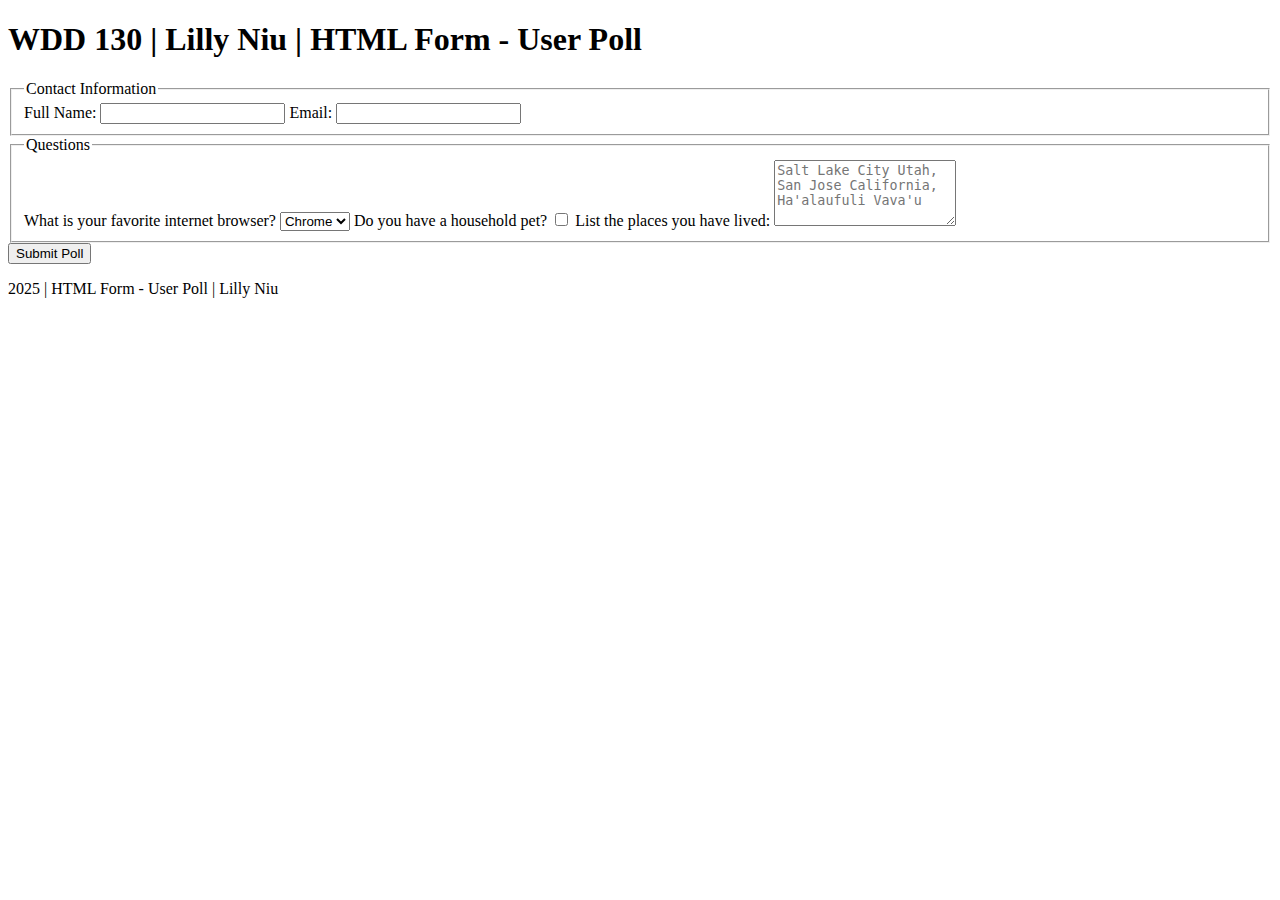
<file: week05/poll-form.html>
<!DOCTYPE html>
<html lang="en">
<head>
    <meta charset="UTF-8">
    <meta name="viewport" content="width=device-width, initial-scale=1.0">
    <title>WDD 130 | HTML Form - User Poll</title>
</head>
<body>
    <header>
        <h1>WDD 130 | Lilly Niu | HTML Form - User Poll</h1>
    </header>
    <main>
        <form>
            <fieldset>
                <legend>Contact Information</legend>
                <label for="fullname">Full Name:</label>
                <input type="text" id="fullname" name="fullname">
                <label for="useremail">Email:</label>
                <input type="email" id="useremail" name="useremail">
            </fieldset>
            <fieldset>
                <legend>Questions</legend>
                <label for="browser">What is your favorite internet browser?</label>
                <select id="browser" name="browser">
                    <option value="chrome">Chrome</option>
                    <option value="firefox">Firefox</option>
                    <option value="safari">Safari</option>
                    <option value="edge">Edge</option>
                    <option value="brave">Brave</option>
                    <option value="other">Other</option>
                </select>
                <label for="pet">Do you have a household pet?</label>
                <input type="checkbox" id="pet" name="pet">
                <label for="feedback">List the places you have lived: </label>
                <textarea id="feedback" name="feedback" rows="4" placeholder="Salt Lake City Utah, San Jose California, Ha'alaufuli Vava'u"></textarea>
            </fieldset>
            <button type="submit">Submit Poll</button>
        </form>
    </main>
    <footer>
        <p>2025 | HTML Form - User Poll | Lilly Niu </p>
    </footer>
</body>
</html>
</file>
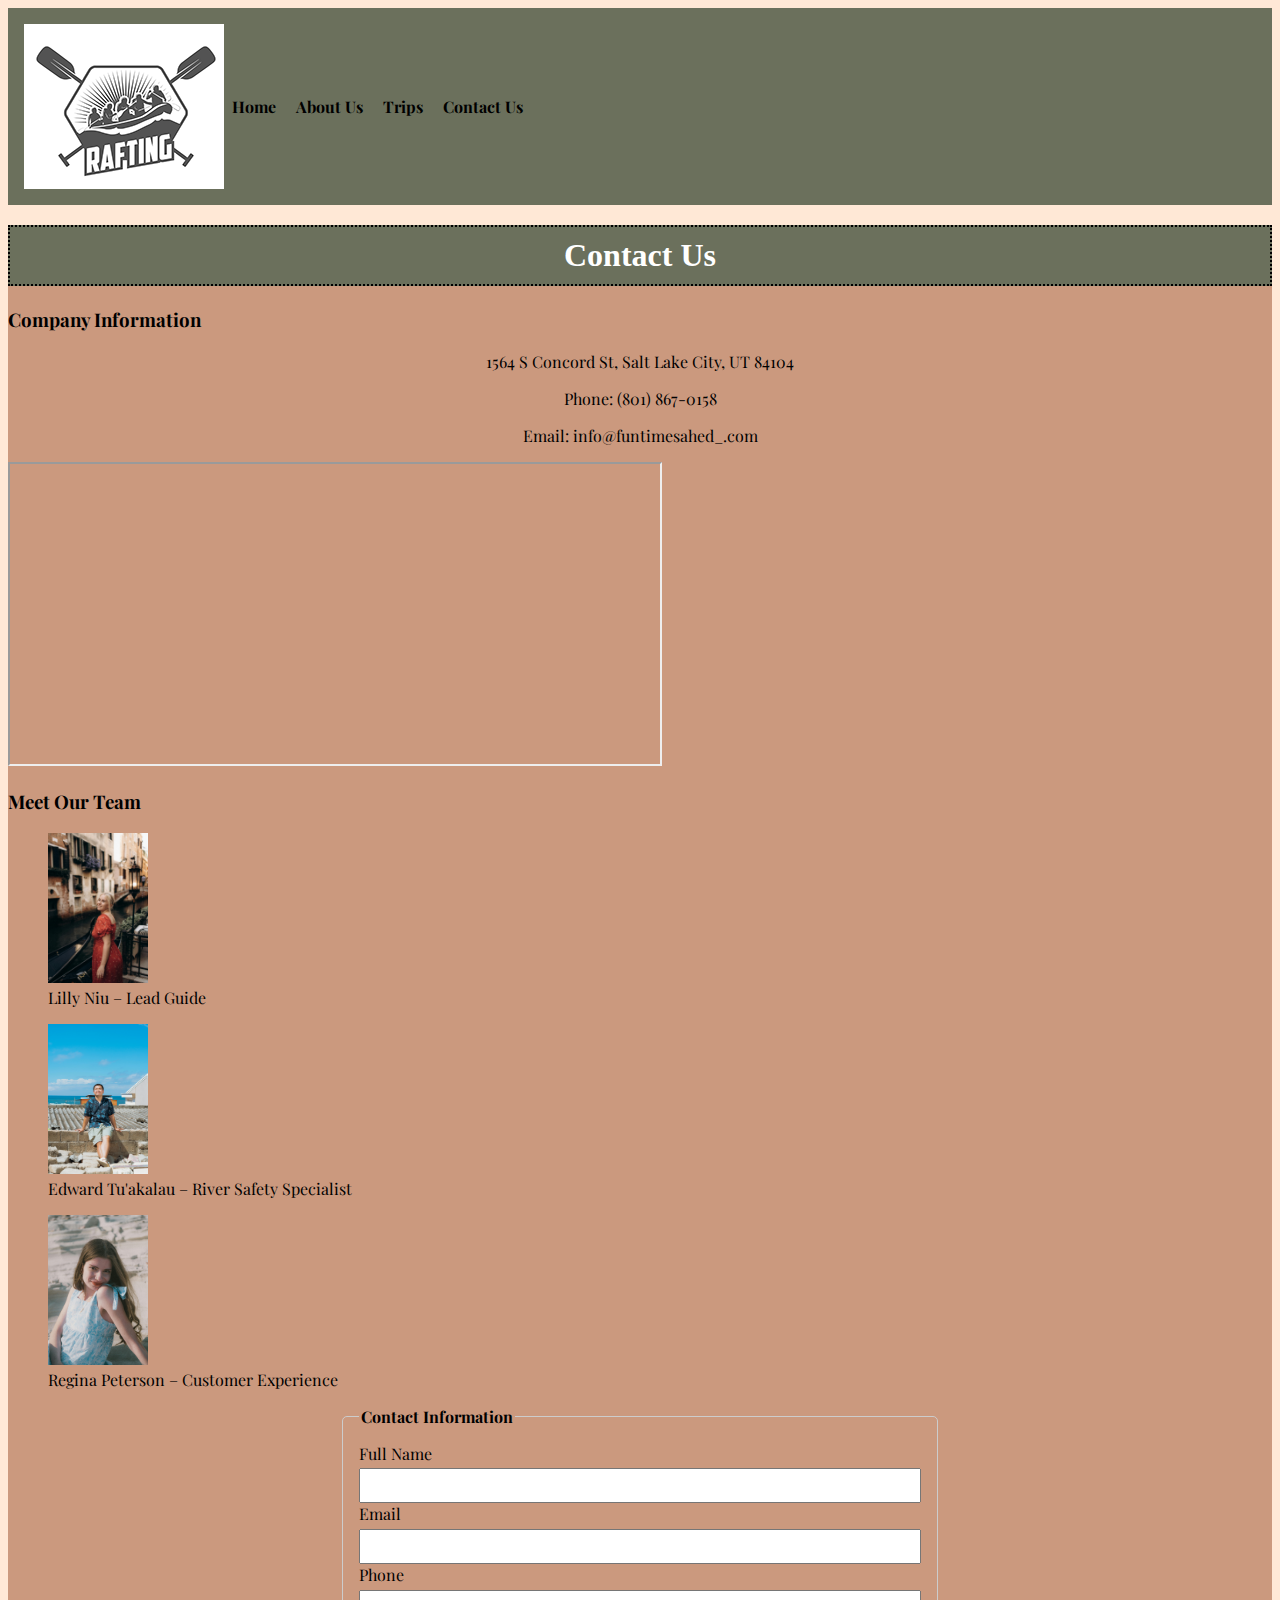
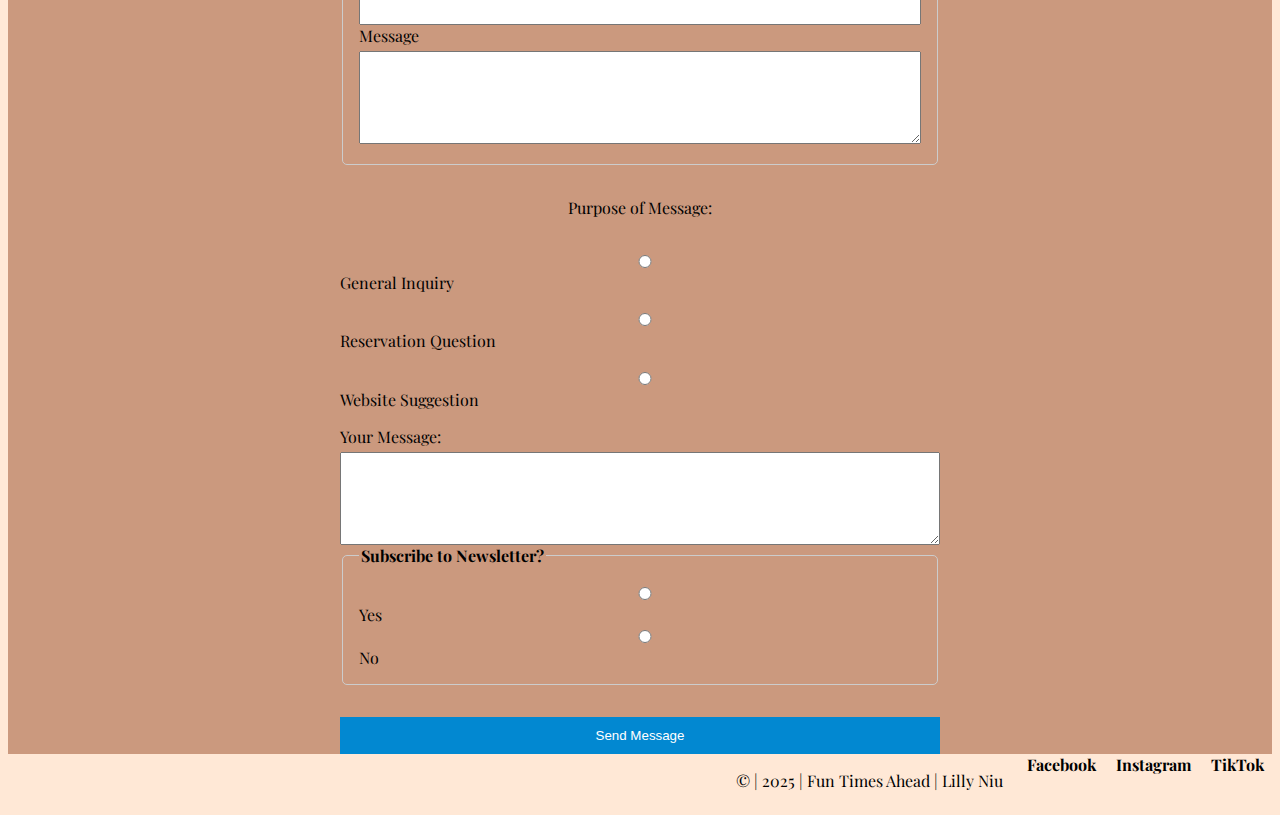
<file: wwr/contact.html>
<!DOCTYPE html>
<html lang="en">
<head>
    <meta charset="UTF-8">
    <meta name="viewport" content="width=device-width, initial-scale=1.0">
    <title>Contact Page</title>
    <link rel="stylesheet" href="styles/rafting.css">
    <meta name="description" content="Rafting website contact page with information on whether you want to subscribe to the newsletter, get more information, be contacted, or get in touch with any of the specicialist.">
    <meta name="author" content="Lilly Niu">
    <link rel="preconnect" href="https://fonts.googleapis.com">
    <link rel="preconnect" href="https://fonts.gstatic.com" crossorigin>
    <link href="https://fonts.googleapis.com/css2?family=Playfair+Display:ital,wght@0,400..900;1,400..900&display=swap" rel="stylesheet">   
</head>
<body>
    <header>
        <img src="images/rafting_logo.jpeg" alt="logo">
        <nav>
            <a href="index.html">Home</a>
            <a href="about.html">About Us</a>
            <a href="trips.html">Trips</a>
            <a href="contact.html">Contact Us</a>
        </nav>
    </header>
    <main>
        <h1>Contact Us</h1>
        <section>
            <h3>Company Information</h3>
            <p>1564 S Concord St, Salt Lake City, UT 84104</p>
            <p>Phone: (801) 867-0158</p>
            <p>Email: info@funtimesahed_.com</p>
      
            <iframe 
            src="https://www.google.com/maps/embed?pb=!1m18!1m12!1m3!1d3028.5760362355117!2d-111.94339838459383!3d40.73499997932853!2m3!1f0!2f0!3f0!3m2!1i1024!2i768!4f13.1!3m3!1m2!1s0x8752f4646d221fdb%3A0x9f5c2d00716a4690!2s1564%20S%20Concord%20St%2C%20Salt%20Lake%20City%2C%20UT%2084104!5e0!3m2!1sen!2sus!4v1713116974700!5m2!1sen!2sus" 
            width="650"
            height="300" 
            allowfullscreen="" 
            loading="lazy">
          </iframe>
          
          </section>
      
          <section>
            <h3>Meet Our Team</h3>
            <div class="team">
              <figure>
                <img src="images/lillyp.jpg" alt="lilly">
                <figcaption>Lilly Niu – Lead Guide</figcaption>
              </figure>
              <figure>
                <img src="images/edward.jpg" alt="edward">
                <figcaption>Edward Tu'akalau – River Safety Specialist</figcaption>
              </figure>
              <figure>
                <img src="images/regina.jpg" alt="regina">
                <figcaption>Regina Peterson – Customer Experience</figcaption>
              </figure>
            </div>
          </section>
        <form action="thanks.html" method="get">
          <fieldset>
            <legend>Contact Information</legend>
      
            <label for="fullname">Full Name</label>
            <input type="text" id="fullname" name="fullname" required>
      
            <label for="email">Email</label>
            <input type="email" id="email" name="email" required>
      
            <label for="phone">Phone</label>
            <input type="tel" id="phone" name="phone">
      
            <label for="message">Message</label>
            <textarea id="message" name="message" rows="5"></textarea>
          </fieldset>
          <p>Purpose of Message:</p>
          <label><input type="radio" name="purpose" value="general" required> General Inquiry</label>
          <label><input type="radio" name="purpose" value="reservation"> Reservation Question</label>
          <label><input type="radio" name="purpose" value="website"> Website Suggestion</label>
  
          <label for="message1">Your Message:</label>
          <textarea id="message1" name="message" rows="5" required></textarea>
      
          <fieldset>
            <legend>Subscribe to Newsletter?</legend>
            <label><input type="radio" name="subscribe" value="yes"> Yes</label>
            <label><input type="radio" name="subscribe" value="no"> No</label>
          </fieldset>
      
          <button type="submit">Send Message</button>
        </form>
    </main>
    <footer>
        <p>© | 2025 | Fun Times Ahead | Lilly Niu</p>
        <nav class="sociallinks">
            <a href="facebook.com">Facebook</a>
            <a href="Instagram.com">Instagram</a>
            <a href="tiktok.com">TikTok</a>
        </nav>
    </footer>
</body>
</html>
</file>
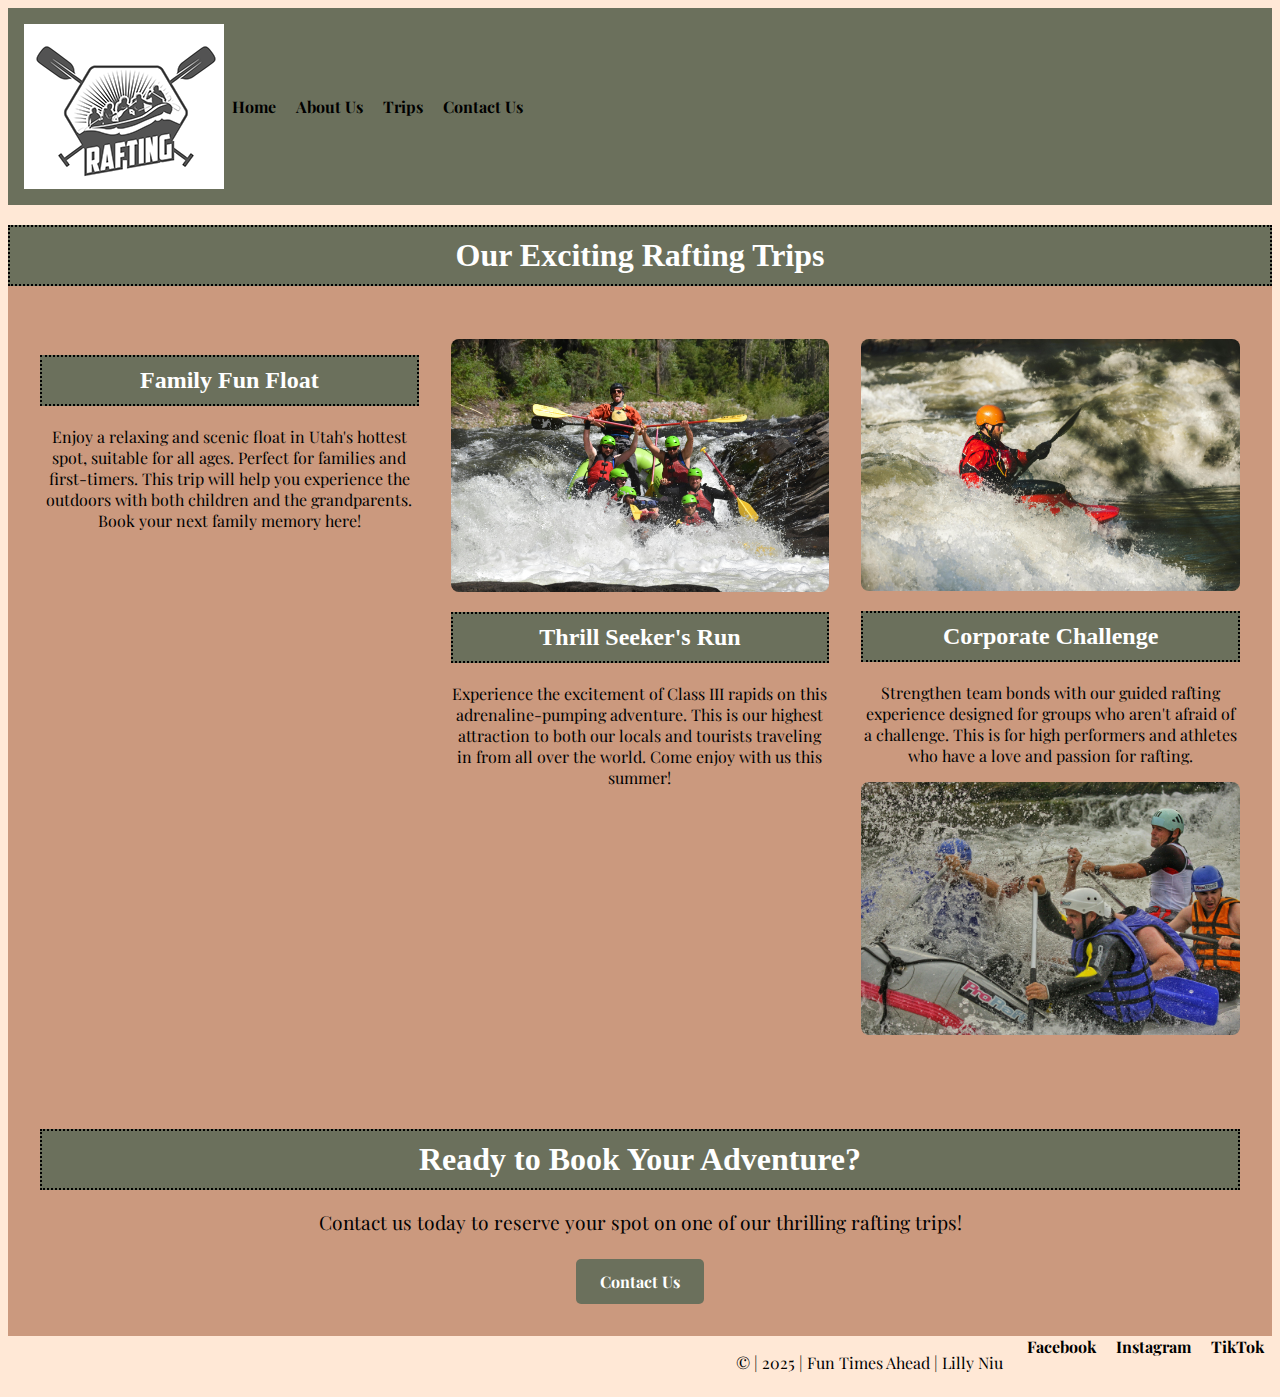
<file: wwr/trips.html>
<!DOCTYPE html>
<html lang="en">
<head>
  <meta charset="UTF-8">
  <meta name="viewport" content="width=device-width, initial-scale=1.0">
  <title>Trips Page</title>
  <link rel="stylesheet" href="styles/rafting.css">
  <meta name="description" content="Rafting website trips page that goes into detail about the different trip options in the white water river. There's different options based on your level of experience with water rafting.">
  <meta name="author" content="Lilly Niu">
  <link rel="preconnect" href="https://fonts.googleapis.com">
  <link rel="preconnect" href="https://fonts.gstatic.com" crossorigin>
  <link href="https://fonts.googleapis.com/css2?family=Playfair+Display:ital,wght@0,400..900;1,400..900&display=swap" rel="stylesheet">  
</head>
<body>
    <header>
      <img src="images/rafting_logo.jpeg" alt="logo">
      <nav>
          <a href="index.html">Home</a>
          <a href="about.html">About Us</a>
          <a href="trips.html">Trips</a>
          <a href="contact.html">Contact Us</a>
      </nav>
    </header>
    <main>
        <h1>Our Exciting Rafting Trips</h1>
        <section class="trips">
          <!-- Trip 1 -->
          <div class="trip">
            <h2>Family Fun Float</h2>
            <p>Enjoy a relaxing and scenic float in Utah's hottest spot, suitable for all ages. Perfect for families and first-timers. This trip will help you experience the outdoors with both children and the grandparents. Book your next family memory here!</p>
          </div>
          <!-- Trip 2 -->
          <div class="trip">
            <img src="images/main.jpg" alt="Group of friends rafting">
            <h2>Thrill Seeker's Run</h2>
            <p>Experience the excitement of Class III rapids on this adrenaline-pumping adventure. This is our highest attraction to both our locals and tourists traveling in from all over the world. Come enjoy with us this summer!</p>
          </div>
          <!-- Trip 3 -->
          <div class="trip">
            <img src="images/difficult3.jpg" alt="Team building rafting trip">
            <h2>Corporate Challenge</h2>
            <p>Strengthen team bonds with our guided rafting experience designed for groups who aren't afraid of a challenge. This is for high performers and athletes who have a love and passion for rafting.</p>
            <img src="images/difficult4.jpg" alt="Family rafting adventure">
          </div>
        </section>
        <section class="cta">
          <h2>Ready to Book Your Adventure?</h2>
          <p>Contact us today to reserve your spot on one of our thrilling rafting trips!</p>
          <a href="contact.html" class="btn">Contact Us</a>
        </section>
    </main>
    <footer>
        <p>© | 2025 | Fun Times Ahead | Lilly Niu</p>
        <nav class="sociallinks">
            <a href="facebook.com">Facebook</a>
            <a href="Instagram.com">Instagram</a>
            <a href="tiktok.com">TikTok</a>
        </nav>
      </footer>
</body>
</html>
</file>
<file: wwr/styles/rafting.css>
@import url('https://fonts.googleapis.com/css2?family=Playfair+Display:ital,wght@0,400..900;1,400..900&display=swap');

:root {
  --background-color: #ffe8d6;
  --secondary-color: #cb997e;
  --accent-color: #6b705c;
  font-family: 'Playfair Display', serif;
}

body {
  background-color: var(--background-color);
  font-family: var(--font-family);
}

header {
  display: grid;
  grid-template-columns: auto 1fr auto;
  align-items: center;
  padding: 1rem;
  background-color: var(--accent-color);
}

nav a {
  color: black;
  margin: 0 0.5rem;
  font-weight: bold;
  text-decoration: none;
}

h1, h2 {
  font-family: 'Bradley Hand', cursive;
  text-align: center;
  background-color: var(--accent-color);
  border: 2px dotted black;
  color: white;
  padding: 10px;
}

h1 {
  margin-top: 20px;
}

main {
  background-color: var(--secondary-color);
}

.hero {
  position: relative;
  text-align: center;
  width: 100%;
  max-width: 1200px;
  margin: 0 auto;
}

.hero img {
  width: 100%;
  height: auto;
  display: block;
}

.hero-text,
.hero h1 {
  position: absolute;
  top: 50%;
  left: 50%;
  transform: translate(-50%, -50%);
  color: white;
  font-size: 2.5rem;
  background-color: rgba(0, 0, 0, 0.5);
  padding: 1rem;
}

p {
  text-align: center;
}

article {
  margin: 20px auto;
  max-width: 800px;
}

article img {
  float: right;
  width: 50px;
  height: auto;
  margin-left: 10px;
}

.grid-container {
  display: grid;
  grid-template-columns: 1fr 1fr;
  gap: 2rem;
  padding: 2rem;
}

.grid-item img {
  width: 100%;
  height: auto;
}

.grid-item h3 {
  margin-top: 1rem;
}

.grid-item p {
  margin-top: 0.5rem;
}

.adventure-gallery {
  display: flex;
  justify-content: space-evenly;
  flex-wrap: wrap;
  gap: 1rem;
  padding: 1rem;
}

.adventure-gallery figcaption {
  margin-top: 0.5rem;
  font-size: 0.9rem;
  text-align: center;
}

.newsletter {
  background-color: #cb9973;
}

form {
  max-width: 600px;
  margin: 0 auto;
  display: flex;
  flex-direction: column;
}

fieldset {
  border: 1px solid #ccc;
  margin-bottom: 1rem;
  padding: 1rem;
  border-radius: 5px;
}

legend {
  font-weight: bold;
}

label {
  margin-top: 1rem;
}

input, textarea {
  padding: 0.5rem;
  margin-top: 0.3rem;
  width: 100%;
  box-sizing: border-box;
}

button {
  padding: 0.7rem 1.5rem;
  margin-top: 1rem;
  background-color: #0288d1;
  color: white;
  border: none;
  cursor: pointer;
}

footer {
  display: flex;
  justify-content: flex-end;
  gap: 1rem;
}

.sociallinks a {
  text-decoration: none;
}

.team img {
  width: 100px;
  height: auto;
}

.trips {
    display: grid;
    grid-template-columns: repeat(auto-fit, minmax(300px, 1fr));
    gap: 2rem;
    padding: 2rem;
  }
  
  .trip img {
    width: 100%;
    height: auto;
    border-radius: 8px;
  }
  
  .trip h2 {
    margin-top: 1rem;
    font-size: 1.5rem;
  }
  
  .trip p {
    margin-top: 0.5rem;
    font-size: 1rem;
  }
  
  .cta {
    text-align: center;
    padding: 2rem;
    background-color: var(--secondary-color);
  }
  
  .cta h2 {
    font-size: 2rem;
    margin-bottom: 1rem;
  }
  
  .cta p {
    font-size: 1.2rem;
    margin-bottom: 1.5rem;
  }
  
  .btn {
    display: inline-block;
    padding: 0.75rem 1.5rem;
    background-color: var(--accent-color);
    color: white;
    text-decoration: none;
    border-radius: 5px;
    font-weight: bold;
  }
</file>
